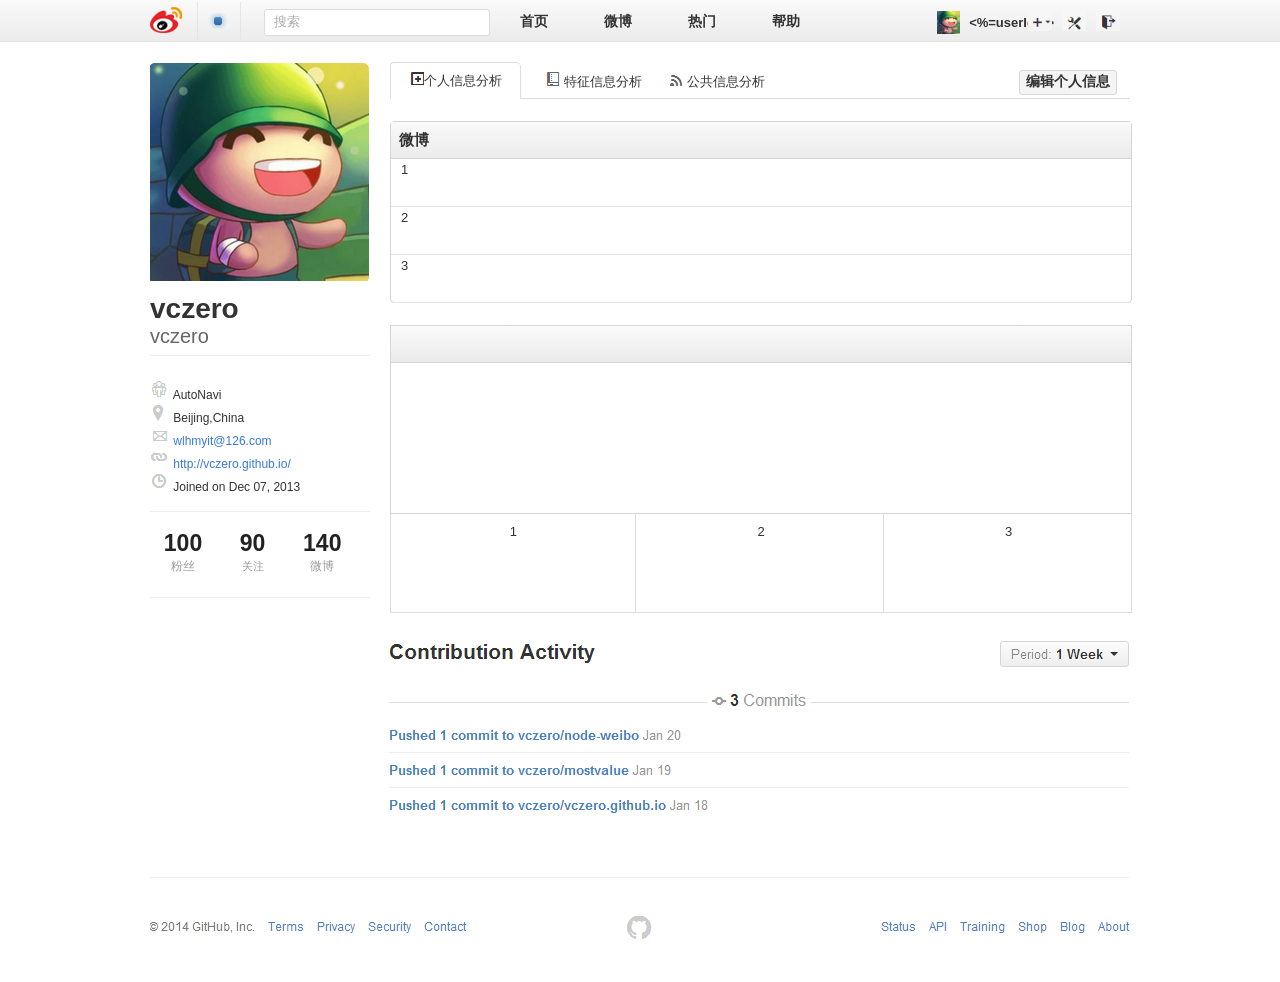
<file: public/html/index.html>
<!DOCTYPE html>
<meta http-equiv="Content-Type" content="text/html;charset=utf-8" />
<html>
<head>
    <title>LBS&SNS</title>
    <link type="text/css" href="../stylesheets/main.css" rel="stylesheet"/>
    <script type="text/javascript" src="../javascripts/main.js"></script>
</head>
<body>
<form method="post" action="">
    <div id="header" class="jianbian">
        <div class="header_container">
            <div id="header_weibologo"><img src="../images/weibo_logo_32x32.png" alt=""/></div>
            <div id="header_tool">
                <table>
                    <tr>
                        <td id="header_link">
                            <img src="../images/pointer.png" />
                        </td>
                        <td id="header_search">
                            <input onclick="header_input_click()" onblur="header_input_blur()" id="header_input"  type="text" value="  搜索"/>
                        </td>
                        <td class="header_tool_font">首页</td>
                        <td class="header_tool_font">微博</td>
                        <td class="header_tool_font">热门</td>
                        <td class="header_tool_font">帮助</td>
                        <td id="header_tool_user">
                            <div class="header_tool_tool">
                                <img style="width:23px;height:23px;margin-top:1px;" src="../images/uesr_logo_small.png"/>
                            </div>
                            <div class="header_tool_tool" id="header_username">
                               <%=userId%>
                            </div>
                            <div class="header_tool_tool">
                                <img class="header_tool_img" src="../images/tool_add.png"/>
                            </div>
                            <div class="header_tool_tool">
                                <img class="header_tool_img" src="../images/tool_fix.png"/>
                            </div>
                            <div class="header_tool_tool">
                                <img class="header_tool_img" src="../images/logout.png"/>
                            </div>
                        </td>
                    </tr>
                </table>
            </div>
        </div>
    </div>
    <div id="mainbody">
        <div id="mainbody_left">
            <div class="mainbody_left_userphoto">
                <img class="mainbody_left_userphoto" src="../images/user.png" />
            </div>
            <div id="mainbody_left_userinfo">
                <div id="mainbody_left_userinfo_nickname">vczero</div>
                <div id="mainbody_left_userinfo_realname">vczero</div>
                <div id="mainbody_left_userinfo_detail">
                    <ul id="mainbody_left_userinfo_detail_list">
                        <li>
                            <img src="../images/userinfo_tool_1.png">
                            <span> AutoNavi</span>
                        </li>
                        <li>
                            <img src="../images/userinfo_tool_2.png">
                            <span> Beijing,China</span>
                        </li>
                        <li>
                            <img src="../images/userinfo_tool_3.png">
                            <span class="url"> wlhmyit@126.com</span>
                        </li>
                        <li>
                            <img src="../images/userinfo_tool_4.png">
                            <span class="url"> http://vczero.github.io/</span>
                        </li>
                        <li>
                            <img src="../images/userinfo_tool_5.png">
                            <span> Joined on Dec 07, 2013</span>
                        </li>
                    </ul>
                </div>
                <div id="mainbody_left_follower">
                    <div class="mainbody_left_follower_div">
                        <div onclick="AA()">100</div>
                        <div style="font-size:12px;font-weight:normal;color:#999999;">粉丝</div>
                    </div>
                    <div class="mainbody_left_follower_div">
                        <div>90</div>
                        <div style="font-size:11px;font-weight:normal;color:#999999;">关注</div>
                    </div>
                    <div class="mainbody_left_follower_div">
                        <div>140</div>
                        <div style="font-size:12px;font-weight:normal;color:#999999;">微博</div>
                    </div>
                </div>
            </div>
        </div>
        <div id="mainbody_right">
            <div id="mainbody_right_menu">
                <div id="mainbody_right_menu_1" onclick="show_个人信息分析()">
                    <div class="btn_hand">
                        <img src="../images/1.png" />个人信息分析
                    </div>
                </div>
                <div id="mainbody_right_menu_2">
                    <div style="float:left;margin-left:25px;">
                        <div class="btn_hand mainbody_right_menu_2_pri" onclick="show_特征信息分析()">
                            <img  src="../images/2.png"/>&nbsp;特征信息分析
                        </div>
                        <div class="btn_hand mainbody_right_menu_2_pub">
                            <img src="../images/3.png"/>&nbsp;公共信息分析
                        </div>
                        <input class="btn_hand" id="mainbody_right_modifyUser" type="button" value="编辑个人信息" />
                    </div>
                </div>
                <div class="clear"></div>
                <div id="mainbody_right_info">
                    <div id="mainbody_right_info_weibo">
                        <div id="mainbody_right_info_weibo_header" class="jianbian">
                           &nbsp; 微博
                        </div>
                        <div class="mainbody_right_info_weibo">1</div>
                        <div class="mainbody_right_info_weibo">2</div>
                        <div class="mainbody_right_info_weibo">3</div>
                    </div>
                    <div id="mainbody_right_info_chart">
                        <div id="mainbody_right_info_chart_header" class="jianbian"></div>
                    </div>
                    <div id="mainbody_right_info_chart_total">
                        <div class="mainbody_right_info_chart_total_div">1</div>
                        <div class="mainbody_right_info_chart_total_div">2</div>
                        <div id="mainbody_right_info_chart_total_div_sp" class="mainbody_right_info_chart_total_div">3</div>
                    </div>
                </div>
                <div id="specialInfo">特征信息分析</div>
                <div id="publicInfo">公共信息分析</div>
            </div>
        </div>
    </div>
    <div class="clear"></div>
    <div style="margin-top: 30px;;height: 350px; width: 980px; margin-left:auto;margin-right:auto;">
        <img src="../images/bottom.png"/>
    </div>
</form>
</body>
</html>
</file>
<file: public/stylesheets/main.css>
body{
    margin: 0;
    font:13px Helvetica, arial, freesans, clean, sans-serif;
    color: #333333;
    min-width: 1000px;
    background-color: #fff;
}

div{
    display:block;
}

.jianbian{
    background-color: #F5F5F5;
    background-image: -moz-linear-gradient(#FAFAFA, #EBEBEB);/*moz*/
    background-image: -webkit-linear-gradient(#FAFAFA, #EBEBEB); /*webkit*/
    background-image: linear-gradient(#FAFAFA, #EBEBEB);
}

#header{
    width: 100%;
    height: 41px;
    border-bottom: 1px solid #E5E5E5
}

.header_container{
    width:980px;
    margin-left: auto;
    margin-right: auto;
    height: 40px;
}

#header_weibologo{
    width:40px;
    height: 36px;
    float: left;
    margin-top: 4px;
}

#header_tool{
    width:935px;
    float: right;
    height: 40px;
}

#header_link{
    margin-top:0;
    width:40px;
    height:38px;
    border-left: 1px solid #E5E5E5;
    border-right: 1px solid #E5E5E5;
    text-align: center;
}

#header_search{
    width: 120px;
}

#header_input{
    width: 220px;
    margin-left: 20px;
    height: 23px;
    border: 1px solid #DDDDDD;
    border-radius: 3px;
    color: #AAAAAA;
}

.header_tool_font{
    width: 80px;
    font-size: 14px;
    font-weight: bolder;
    text-align: center;
}
.header_tool_font:hover{
    cursor: pointer;
}

#header_tool_user{
    width: 290px;
    text-align: right;
}

#mainbody{
    width: 980px;
    min-height:400px;
    margin-top:20px;
    margin-left: auto;
    margin-right: auto;
}

#mainbody_left{
    width: 220px;
    height: 540px;
    float: left;
}

#mainbody_right{
    height: 540px;
    width: 740px;
    float: right;
}

.header_tool_tool{
    position:relative;
    text-align: center;
    width:25px;
    height:25px;
    line-height: 25px;
    margin-left:5px;
    display:inline-block;
    vertical-align: middle;
}

#header_username{
    min-width:50px;
    font-weight: bolder;
    text-overflow: ellipsis;
}

.header_tool_img{
    width:24px;height:19px;margin-top:2px;
}

#mainbody_left_userphoto{
    width: 220px;
    height: 220px;
}

#mainbody_left_userinfo{
    width: 220px;
    height: 290px;
    margin-top: 9px;
}

#mainbody_left_userinfo_nickname{
    font-size: 28px;
    color: #333333;
    font-weight: bolder;
    text-overflow: ellipsis;
}
#mainbody_left_userinfo_realname{
    color: #666666;
    font-size:20px;
    text-overflow: ellipsis;
}

#mainbody_left_userinfo_detail{
    margin-top: 7px;
    padding-top: 10px;
    border-top: 1px solid #EEEEEE;
    border-bottom: 1px solid #EEEEEE;
    height: 145px;
}

#mainbody_left_follower{
    width: 220px;
    border-bottom: 1px solid #EEEEEE;
    margin-top: 10px;
    height: 75px;
}

.mainbody_left_follower_div{
    margin-top: 10px;
    color: #222222;
    width:66px;
    height:62px;
    display: inline-block;
    text-align: center;
    line-height:23px;
    font-size: 23px;
    font-weight: bold;
}
.mainbody_left_follower_div:hover{
    cursor: pointer;
    color: #4183C4;
}

#mainbody_left_userinfo_detail_list{
    list-style: none;
}
#mainbody_left_userinfo_detail_list li{
    margin-left: -40px;
    text-overflow: ellipsis;
    overflow: hidden;
    font-size: 12px;
}
.url{
    color: #3879D9;
    text-decoration:none;
}

.url:hover{
    color: #F29600;
    cursor:pointer;
}

#mainbody_right_menu{
    line-height:36px;
    text-align: center;
}

#mainbody_right_menu_1{
    width:129px;
    height: 36px;
    float:left;
    border: 1px solid #DDDDDD;
    border-bottom:0;
    border-right: 0;
    border-top-left-radius: 4px;
    border-top-right-radius:4px;
}

#mainbody_right_menu_2{
    width:609px;
    margin-top: 3px;
    height: 33px;
    border: 1px solid #DDDDDD;
    float:right;
    border-top:0;
    border-right: 0;
    line-height: 34px;
}

.btn_hand:hover{
    cursor:pointer;
}
.mainbody_right_menu_2_pri{
    text-align: left;
    width: 99px;
    display:inline-block;
}
.mainbody_right_menu_2_pub{
    margin-left: 20px;
    display:inline-block;
}

.clear{
    clear: both;
}
#mainbody_right_info{
    width:740px;
    height:550px;
    /*border: 1px solid #D5D5D5;*/
}
#mainbody_right_modifyUser{
    margin-left:250px;
    border:1px solid #D5D5D5;
    border-radius:3px;
    color: #333333;
    background-color: #F4F4F4;
    height: 25px;
    font-size: 14px;
    font-weight: bold;
}

#mainbody_right_info_weibo{
    width: 740px;
    height: 180px;
    margin-top: 22px;
    border: 1px solid #D5D5D5;
    border-radius: 4px;
    text-align: left;
}

#mainbody_right_info_weibo_header{
    height: 36px;
    width: 740px;
    border-bottom:1px solid #D5D5D5;
    text-align: left;
    font-weight: bold;
    font-size:15px;
}

.mainbody_right_info_weibo{
    width:730px;
    height:47px;
    line-height: 22px;
    border-bottom: 1px solid #E5E5E5;
    padding-left: 10px;
}

.mainbody_right_info_weibo_createtime{
    width:370px;
    float: right;
    display: inline-block;
    color: #999999;
}

.mainbody_right_info_weibo_commetnt{
    display: inline-block;
    color: #4183C4;
    font-weight: bold;
}

#mainbody_right_info_chart{
    height: 187px;
    width: 740px;
    margin-top: 22px;
    border:1px solid #D5D5D5;
}

#mainbody_right_info_chart_header{
    height: 36px;
    width: 740px;
    border-bottom:1px solid #D5D5D5;
}

#mainbody_right_info_chart_total{
    width: 740px;
    height:98px;
    border: 1px solid #DDDDDD;
    border-top:0;
}

.mainbody_right_info_chart_total_div{
    width: 243px;
    height: 98px;
    border-right: 1px solid #DDDDDD;
    display: inline-block;
}

#mainbody_right_info_chart_total_div_sp{
    border: 0;
}
</file>
